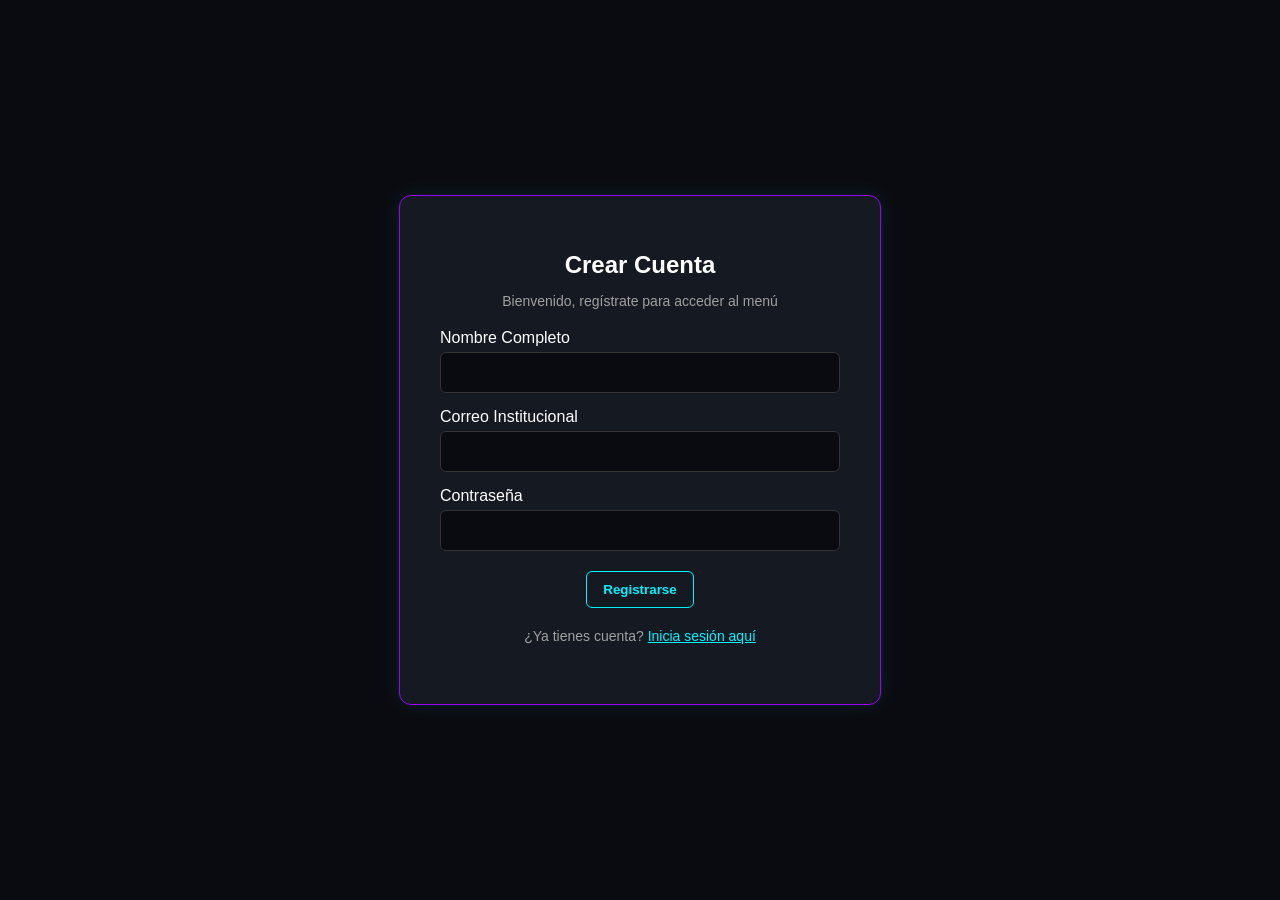
<file: Cafeteria_Frontend/index.html>
<!DOCTYPE html>
<html lang="es">
<head>
    <meta charset="UTF-8">
    <meta name="viewport" content="width=device-width, initial-scale=1.0">
    <title>L-S-D - La K-FE Escolar</title>
    <link href="https://fonts.googleapis.com/css2?family=Orbitron:wght@400;700&display=swap" rel="stylesheet">
    <link rel="stylesheet" href="css/styles.css">
    <style>
        @media print {
            body * { visibility: hidden; }
            #area-ticket, #area-ticket * { visibility: visible; }
            #area-ticket { position: absolute; left: 0; top: 0; }
        }
    </style>
</head>
<body style="background: linear-gradient(rgba(10, 11, 16, 0.85), rgba(10, 11, 16, 0.85)), url('https://images.unsplash.com/photo-1509042239860-f550ce710b93'); background-size: cover; background-position: center; background-attachment: fixed; background-repeat: no-repeat; margin: 0; font-family: 'Segoe UI', Tahoma, Geneva, Verdana, sans-serif; background-color: #0a0b10; color: #e0e0e0; padding-top: 70px;">
    <script>
        if (sessionStorage.getItem("sesion_activa") !== "true") {
            window.location.href = "entrar.html";
        }
    </script>
    <nav class="navbar">
        <div class="nav-container">
            <span class="nav-logo">L-S-D K-FE</span>
            <button onclick="cerrarSesion()">Cerrar Sesión</button>
        </div>
    </nav>

    <main>
        <section id="menu-completo" class="card-section">
            <h2>🍔 Menú Completo Digital</h2>
            <table class="tabla-menu">
                <thead><tr><th>Producto</th><th>Precio</th><th>Acción</th></tr></thead>
                <tbody id="menu-dinamico"></tbody>
            </table>
        </section>

        <section id="encuesta" class="card-section">
            <h2>📝 Encuesta de Satisfacción</h2>
            <form id="form-satisfaccion">
                <label for="nombre">Nombre Completo:</label>
                <input type="text" id="nombre" name="nombre">
                <label for="correo">Correo:</label>
                <input type="email" id="correo" name="correo">
                <label for="telefono">Teléfono:</label>
                <input type="tel" id="telefono" name="telefono">
                <label for="grupo">Grupo y Turno:</label>
                <input type="text" id="grupo" name="grupo">
                <label for="calificacion">Calificación:</label>
                <select id="calificacion" name="calificacion">
                    <option value="excelente">Excelente</option>
                    <option value="bueno">Bueno</option>
                </select>
                <label for="comentarios">Comentarios:</label>
                <textarea id="comentarios" name="comentarios"></textarea>
                <button type="submit">Enviar Comentarios</button>
            </form>
        </section>
    </main>

    <div class="carrito-flotante" id="carrito">
        <h3>🛒 Tu Pedido</h3>
        <ul id="lista-carrito"><li class="vacio">El carrito está vacío</li></ul>
        <div class="total-container">
            <strong>Total: $<span id="total-precio">0</span></strong>
            <button id="btn-pagar">Finalizar Pedido</button>
        </div>

        <div id="resumen-pago" style="display:none; padding: 10px; background: #eee; margin-top: 10px;">
            <h3>Confirmar Pago</h3>
            <ul id="lista-resumen"></ul>
            <p><strong>Total: $<span id="monto-final">0</span></strong></p>
            <select id="metodo-pago">
                <option value="efectivo">Efectivo</option>
                <option value="transferencia">Transferencia</option>
                <option value="tarjeta">Tarjeta</option>
            </select>
            <button onclick="confirmarPago()">Confirmar y Pedir</button>
        </div>
    </div>

    <div id="area-ticket" style="display:none; font-family: 'Courier New', Courier, monospace; width: 250px; padding: 10px; border: 1px dashed #000;">
        <h2 style="text-align: center;">K-FE ESCOLAR</h2>
        <p>Fecha: <span id="ticket-fecha"></span></p>
        <hr>
        <ul id="ticket-productos" style="list-style: none; padding: 0;"></ul>
        <hr>
        <p style="text-align: right;"><strong>Total: $<span id="ticket-total"></span></strong></p>
        <p style="text-align: center;">¡Gracias por tu compra!</p>
    </div>

    <script>
        function cerrarSesion() {
            sessionStorage.removeItem("sesion_activa");
            window.location.href = "entrar.html";
        }

        fetch('api.php').then(res => res.json()).then(data => {
            const tbody = document.getElementById('menu-dinamico');
            data.forEach(prod => {
                tbody.innerHTML += `<tr><td>${prod.nombre}</td><td>$${prod.precio}</td>
                <td><button class="btn-agregar" data-nombre="${prod.nombre}" data-precio="${prod.precio}">Agregar</button></td></tr>`;
            });
        });

        document.addEventListener('click', (e) => {
            if (e.target.classList.contains('btn-agregar')) {
                const nombre = e.target.dataset.nombre;
                const precio = parseFloat(e.target.dataset.precio);
                const lista = document.getElementById("lista-carrito");
                const totalTxt = document.getElementById("total-precio");
                lista.innerHTML += `<li>${nombre} - $${precio.toFixed(2)}</li>`;
                totalTxt.textContent = (parseFloat(totalTxt.textContent) + precio).toFixed(2);
            }
        });

        document.getElementById("btn-pagar").addEventListener("click", () => {
            if (document.getElementById("lista-carrito").children.length === 0) return alert("Carrito vacío");
            document.getElementById("lista-resumen").innerHTML = document.getElementById("lista-carrito").innerHTML;
            document.getElementById("monto-final").textContent = document.getElementById("total-precio").textContent;
            document.getElementById("resumen-pago").style.display = "block";
        });

        function confirmarPago() {
            const nombre = prompt("¿A nombre de quién es el pedido?");
            if (!nombre) return;
            const total = document.getElementById("monto-final").textContent;
            const metodo = document.getElementById("metodo-pago").value;

            fetch('guardar_pedido.php', {
                method: 'POST',
                headers: { 'Content-Type': 'application/json' },
                body: JSON.stringify({ nombre, productos: document.getElementById("lista-resumen").innerText, total, metodo })
            }).then(() => {
                document.getElementById("ticket-fecha").textContent = new Date().toLocaleString();
                document.getElementById("ticket-productos").innerHTML = document.getElementById("lista-resumen").innerHTML;
                document.getElementById("ticket-total").textContent = total;
                document.getElementById("area-ticket").style.display = "block";
                window.print();
                location.reload();
            });
        }
    </script>
</body>
</html>
</file>
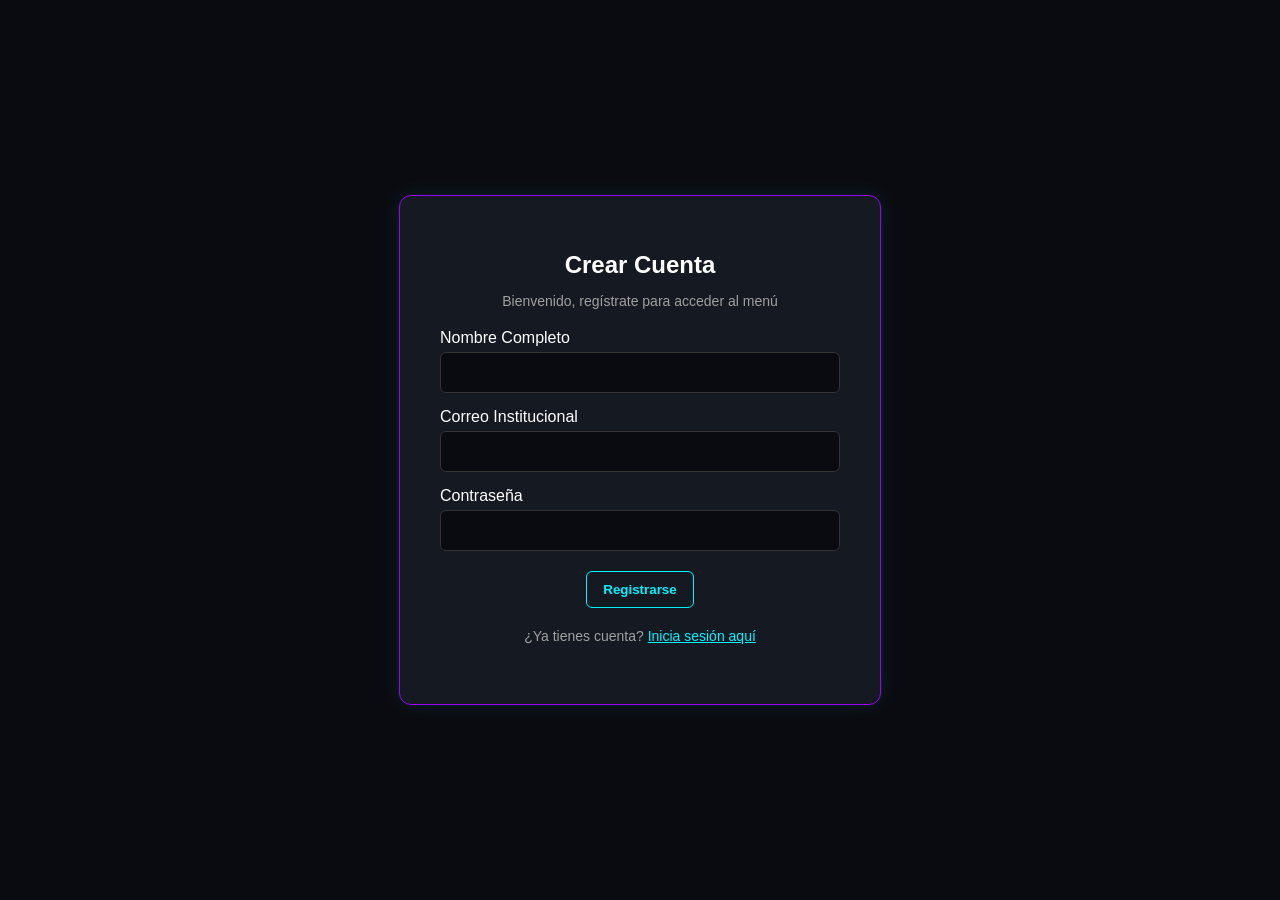
<file: Cafeteria_Frontend/entrar.html>
<!DOCTYPE html>
<html lang="es">
<head>
    <meta charset="UTF-8">
    <meta name="viewport" content="width=device-width, initial-scale=1.0">
    <title>Registro | K-FE Escolar</title>
    <link rel="stylesheet" href="css/styles.css"> 
</head>
<body class="body-login">

    <div class="login-container-page">
        <div class="login-card">
            <h2>Crear Cuenta</h2>
            <p>Bienvenido, regístrate para acceder al menú</p>
            
            <form id="registro-form">
                <label for="nombre">Nombre Completo</label>
                <input type="text" id="nombre" required>
                
                <label for="correo">Correo Institucional</label>
                <input type="email" id="correo" required>
                
                <label for="password">Contraseña</label>
                <input type="password" id="password" required>
                
                <button type="submit" style="margin-top: 20px;">Registrarse</button>
            </form>
            
            <p style="margin-top: 20px;">
                ¿Ya tienes cuenta? <a href="login.html" style="color: var(--neon-blue);">Inicia sesión aquí</a>
            </p>
        </div>
    </div>

    <script>
        document.getElementById('registro-form').addEventListener('submit', async (e) => {
            e.preventDefault();
            const data = {
                nombre: document.getElementById('nombre').value,
                correo: document.getElementById('correo').value,
                password: document.getElementById('password').value
            };

            const response = await fetch('registrar.php', {
                method: 'POST',
                headers: {'Content-Type': 'application/json'},
                body: JSON.stringify(data)
            });
            const result = await response.json();

            if (result.status === "success") {
                alert("¡Registro exitoso! Ya puedes iniciar sesión.");
                window.location.href = "login.html";
            } else {
                alert("Error: " + result.message);
            }
        });
    </script>
</body>
</html>
</file>
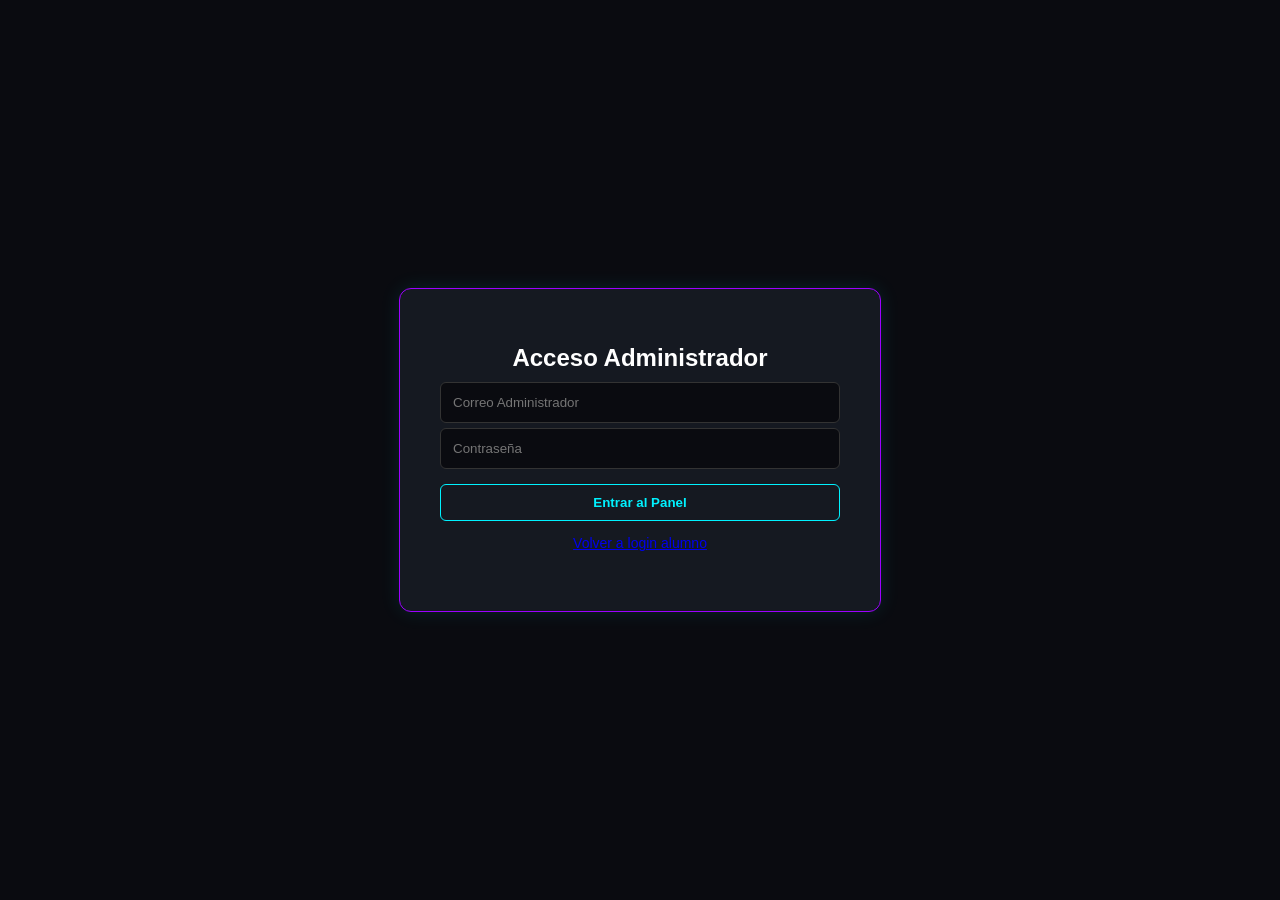
<file: Cafeteria_Frontend/login_admin.html>
<!DOCTYPE html>
<html lang="es">
<head>
    <meta charset="UTF-8">
    <link rel="stylesheet" href="css/styles.css">
    <title>Acceso Administrador</title>
</head>
<body class="body-login">
    <div class="login-container-page">
        <div class="login-card">
            <h2>Acceso Administrador</h2>
            <form id="admin-login-form">
                <input type="email" id="correo" placeholder="Correo Administrador" required>
                <input type="password" id="password" placeholder="Contraseña" required>
                <button type="submit" style="margin-top:15px; width:100%;">Entrar al Panel</button>
            </form>
            <p><a href="login.html">Volver a login alumno</a></p>
        </div>
    </div>

    <script>
        document.getElementById('admin-login-form').addEventListener('submit', async (e) => {
            e.preventDefault();
            const response = await fetch('auth_admin.php', {
                method: 'POST',
                headers: {'Content-Type': 'application/json'},
                body: JSON.stringify({
                    correo: document.getElementById('correo').value,
                    password: document.getElementById('password').value
                })
            });
            const data = await response.json();
            if (data.status === "success") {
                sessionStorage.setItem("rol", "admin");
                window.location.href = "admin.html";
            } else {
                alert("Acceso denegado: " + data.message);
            }
        });
    </script>
</body>
</html>
</file>
<file: Cafeteria_Frontend/css/styles.css>
:root {
    --bg-main: #0a0b10;
    --card-bg: #151921;
    --neon-blue: #00f2ff;
    --neon-purple: #9d00ff;
    --text-light: #e0e0e0;
    --text-muted: #a0a0a0;
    --error-red: #ef4444;
}

html {
    scroll-behavior: smooth;
}

body {
    margin: 0;
    font-family: 'Segoe UI', Tahoma, Geneva, Verdana, sans-serif;
    background-color: var(--bg-main);
    color: var(--text-light);
    padding-top: 70px;
}

h1, h2, .nav-logo {
    font-family: 'Orbitron', sans-serif;
}

/* NAVEGACIÓN SUPERIOR */
.navbar {
    position: fixed;
    top: 0;
    left: 0;
    width: 100%;
    background: rgba(21, 25, 33, 0.9);
    border-bottom: 2px solid var(--neon-blue);
    backdrop-filter: blur(10px);
    box-shadow: 0 4px 10px rgba(0,0,0,0.6);
    z-index: 1000;
}

.nav-container {
    display: flex;
    justify-content: space-between;
    align-items: center;
    max-width: 1200px;
    margin: 0 auto;
    padding: 15px 20px;
}

.nav-logo {
    font-size: 22px;
    font-weight: bold;
    color: var(--neon-blue);
    letter-spacing: 1px;
    text-shadow: 0 0 8px var(--neon-blue);
}

.nav-links {
    list-style: none;
    display: flex;
    gap: 20px;
    margin: 0;
    padding: 0;
}

.nav-links a {
    color: var(--text-muted);
    text-decoration: none;
    font-weight: 500;
    transition: color 0.3s ease;
}

.nav-links a:hover {
    color: var(--neon-blue);
}

/* HEADER */
header {
    text-align: center;
    padding: 40px 20px;
    background: linear-gradient(rgba(21, 25, 33, 0.8), rgba(10, 11, 16, 1)), 
                url('https://images.unsplash.com/photo-1509042239860-f550ce710b93') no-repeat center/cover;
}

.logo {
    width: 110px;
    height: 110px;
    border-radius: 50%;
    object-fit: cover;
    border: 3px solid var(--neon-blue);
    box-shadow: 0 0 10px var(--neon-blue);
}

header h1 {
    font-size: 42px;
    margin: 10px 0 5px 0;
    color: #fff;
    text-shadow: 0 0 5px var(--neon-blue);
}

header p {
    color: var(--neon-blue);
    font-size: 18px;
    margin: 0;
}

/* ESTRUCTURAS CARD */
main {
    max-width: 1000px;
    margin: 0 auto;
    padding: 20px;
}

.card-section {
    background: var(--card-bg);
    padding: 30px;
    border-radius: 0 15px 15px 0;
    margin-bottom: 30px;
    border-left: 4px solid var(--neon-purple);
    box-shadow: 0 0 15px rgba(157, 0, 255, 0.2);
}

.card-section h2 {
    color: var(--neon-blue);
    margin-top: 0;
    border-bottom: 2px solid #2d1e3a;
    padding-bottom: 10px;
}

.lista-combos {
    list-style-type: square;
    padding-left: 20px;
}

.lista-combos li {
    margin-bottom: 12px;
    font-size: 16px;
    color: var(--text-muted);
}

/* TABLA COMPLETA */
.table-responsive {
    width: 100%;
    overflow-x: auto;
}

.tabla-menu {
    width: 100%;
    border-collapse: collapse;
    margin-top: 15px;
    background: #1c222d;
}

.tabla-menu th, .tabla-menu td {
    padding: 12px 15px;
    text-align: left;
    border-bottom: 1px solid #29323d;
}

.tabla-menu th {
    background: var(--neon-purple);
    color: white;
    text-shadow: 0 0 4px rgba(0,0,0,0.5);
}

/* Efecto Cebra (:nth-child) */
.tabla-menu tbody tr:nth-child(even) {
    background-color: rgba(0,0,0,0.2);
}

/* BOTONES Y MULTIMEDIA */
button, .btn-agregar {
    background: transparent;
    border: 1px solid var(--neon-blue);
    color: var(--neon-blue);
    padding: 10px 16px;
    border-radius: 6px;
    cursor: pointer;
    font-weight: bold;
    transition: all 0.3s ease;
}

button:hover, .btn-agregar:hover {
    background: var(--neon-blue);
    color: #0a0b10;
    box-shadow: 0 0 12px var(--neon-blue);
    transform: translateY(-2px);
}

.video-container {
    max-width: 600px;
    margin: 20px auto 0 auto;
    border-radius: 8px;
    overflow: hidden;
    border: 2px solid var(--neon-purple);
}

/* FORMULARIOS */
label {
    display: block;
    margin-top: 15px;
    color: #fff;
}

input, select, textarea {
    width: 100%;
    padding: 12px;
    background: #0a0b10;
    border: 1px solid #333;
    border-radius: 6px;
    color: white;
    box-sizing: border-box;
    margin-top: 5px;
    transition: border-color 0.3s;
}

input:focus, select:focus, textarea:focus {
    border-color: var(--neon-blue);
    outline: none;
    box-shadow: 0 0 5px rgba(0, 242, 255, 0.3);
}

.error-box {
    background-color: rgba(239, 68, 68, 0.2);
    border: 1px solid var(--error-red);
    color: #fca5a5;
    padding: 12px;
    border-radius: 6px;
    margin-bottom: 15px;
}

/* CARRITO FLOTANTE */
.carrito-flotante {
    position: fixed;
    bottom: 20px;
    right: 20px;
    width: 280px;
    background: rgba(21, 25, 33, 0.95);
    border: 1px solid var(--neon-purple);
    border-radius: 10px;
    padding: 15px;
    box-shadow: 0 0 15px rgba(157, 0, 255, 0.3);
    z-index: 999;
}

#lista-carrito {
    list-style: none;
    padding: 0;
    max-height: 150px;
    overflow-y: auto;
}

#lista-carrito li {
    display: flex;
    justify-content: space-between;
    font-size: 14px;
    padding: 5px 0;
    border-bottom: 1px dashed #333;
}

.total-container {
    border-top: 1px solid var(--neon-purple);
    padding-top: 10px;
    text-align: right;
    color: #fff;
}

footer {
    text-align: center;
    padding: 30px 20px;
    background-color: #060709;
    color: #555;
    margin-top: 50px;
}

/* ---- ESTILOS DE LA PÁGINA INDEPENDIENTE DE LOGIN ---- */
.body-login {
    padding-top: 0 !important; /* Remueve espacio de barra de navegación */
    background-color: var(--bg-main);
}

.login-container-page {
    display: flex;
    justify-content: center;
    align-items: center;
    min-height: 100vh;
    width: 100%;
}

.login-card {
    background-color: var(--card-bg);
    padding: 40px;
    border-radius: 12px;
    box-shadow: 0 0 20px rgba(0, 242, 255, 0.1);
    max-width: 400px;
    width: 90%;
    text-align: center;
    border: 1px solid var(--neon-purple);
}

.login-card h2 {
    color: #fff;
    margin: 15px 0 5px 0;
}

.login-card p {
    color: var(--text-muted);
    font-size: 14px;
    margin-bottom: 20px;
}

.login-card label {
    text-align: left;
}

/* MEDIA QUERIES (RESPONSIVO) */
@media (max-width: 768px) {
    body { padding-top: 110px; }
    .nav-container { flex-direction: column; gap: 10px; }
}

@media (max-width: 480px) {
    .nav-links { flex-direction: column; align-items: center; gap: 8px; width: 100%; }
    .nav-links a { display: block; padding: 6px 0; background-color: #0a0b10; width: 100%; }
    
    input, select, textarea, button { padding: 14px; font-size: 16px; }

    /* Adaptar tabla para celulares */
    .tabla-menu, .tabla-menu tbody, .tabla-menu tr, .tabla-menu td { display: block; width: 100%; }
    .tabla-menu thead { display: none; }
    .tabla-menu tr { margin-bottom: 15px; border: 1px solid var(--neon-purple); padding: 10px; background: rgba(0,0,0,0.3); }
    .tabla-menu td { text-align: right; position: relative; padding: 8px 5px; }
    .tabla-menu td::before { content: attr(data-label); position: absolute; left: 5px; font-weight: bold; color: var(--neon-blue); }
    
    .carrito-flotante { position: static; width: auto; margin: 20px; }
}
</file>
